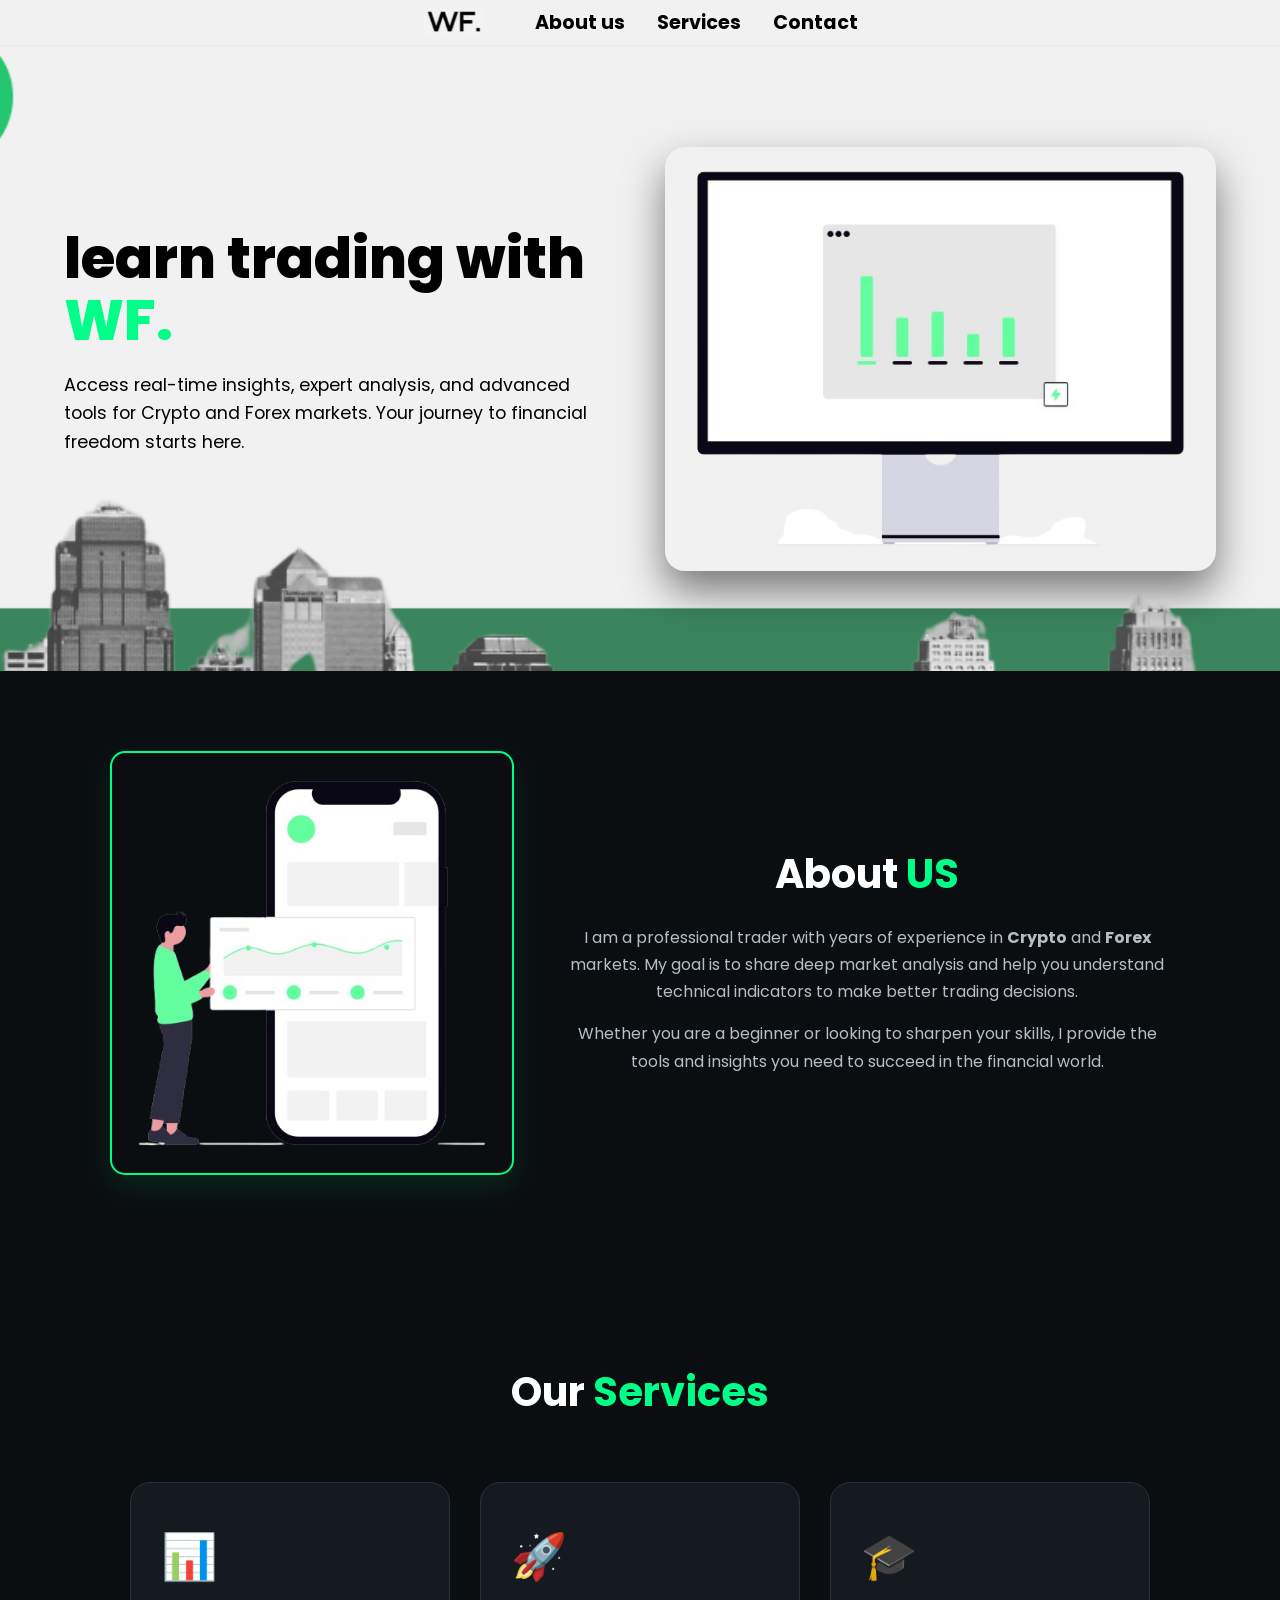
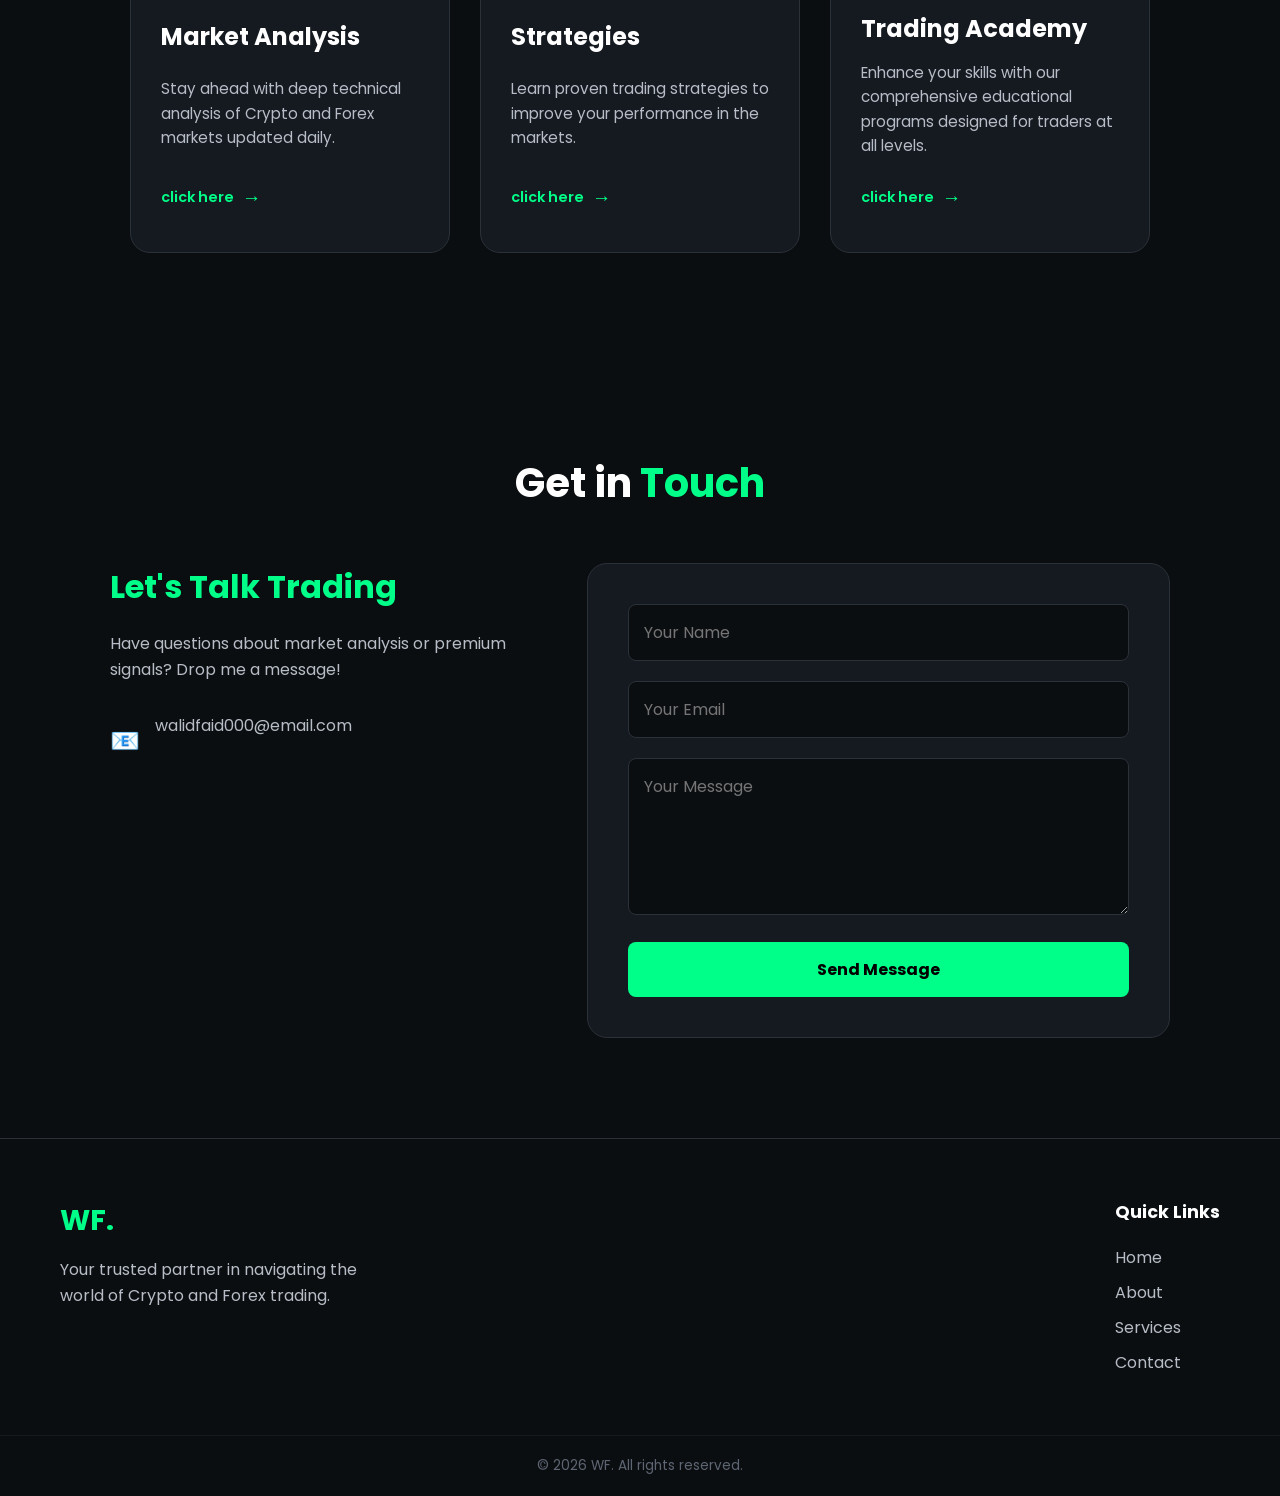
<file: index.html>
<!DOCTYPE html>
<html lang="en">
<head>
    <meta name="google-site-verification" content="zlgmoP-mwWMzZZ4NFZtOKjCxq2oCYtcGNtDOPqKbVpo" />
    <meta charset="UTF-8">
    <meta name="viewport" content="width=device-width, initial-scale=1.0">
    <link rel="stylesheet" href="styles.css" />
    <title>WF</title>
   <link rel="icon" href="favicon.png" type="photo/lllll.png">
</head>
<body>
<header>
    <img src="photo/Capture.PNG" alt="logo" />
    <nav class="navigation" >
        <ul>
            <li><a href="#aboutus">About us </a></li>
            <li><a href="#services">Services</a></li>
            <li><a href="#contact">Contact</a></li>
        </ul>
    </nav>
</header>
<hr />

<section class="hero">
    <div class="hero-container">
        <div class="hero-content">
            <h1>learn trading with <span class="highlight">WF.</span></h1>
            <p>Access real-time insights, expert analysis, and advanced tools for Crypto and Forex markets. Your journey to financial freedom starts here.</p>

        </div>

        <div class="hero-image">
            <img src="photo/fbf.png" alt="Trading Analysis">
        </div>
    </div>
</section>



<section id="aboutus" class="about-section">
    <div class="about-container">
        
        <div class="about-image">
            <img src="photo/undraw_data-input_ot3j.png" alt="About us - Trading Expert">
        </div>

        <div class="about-content">
            <h2>About <span class="highlight">US</span></h2>
            <p>
                I am a professional trader with years of experience in <strong>Crypto</strong> and <strong>Forex</strong> markets. 
                My goal is to share deep market analysis and help you understand technical indicators to make better trading decisions.
            </p>
            <p>
                Whether you are a beginner or looking to sharpen your skills, I provide the tools and insights you need to succeed in the financial world.
            </p>
        </div>

    </div>
</section>





<section id="services" class="services-section">
    <div class="container">
        <h2 class="section-title">Our <span class="highlight">Services</span></h2>
        <div class="services-grid">
            
            <div class="service-card">
                <div class="icon">📊</div>
                <h3>Market Analysis</h3>
                <p>Stay ahead with deep technical analysis of Crypto and Forex markets updated daily.</p>
                <a href="https://www.tradingview.com/" target="_blank" class="arrow-link">
    click here <span>&rarr;</span>
</a>


</a>
            </div>

            <div class="service-card">
                <div class="icon">🚀</div>
                <h3>Strategies</h3>
                <p>Learn proven trading strategies to improve your performance in the markets.</p>
                <a href="https://fxreplay.com/strategies" target="_blank" class="arrow-link">
    click here <span>&rarr;</span>
</a>


</a>
            </div>

            <div class="service-card">
                <div class="icon">🎓</div>
                <h3>Trading Academy</h3>
                <p>Enhance your skills with our comprehensive educational programs designed for traders at all levels.</p>
                <a href="https://youtu.be/grw58BIzotU?si=moG5dxXlJ99vUU1a" target="_blank" class="arrow-link">
    click here <span>&rarr;</span>
</a>


</a>
            </div>

        </div>
    </div>
</section>





<section id="contact" class="contact-section">
    <div class="container">
        <h2 class="section-title">Get in <span class="highlight">Touch</span></h2>
        <div class="contact-grid">
            
            <div class="contact-info">
                <h3>Let's Talk Trading</h3>
                <p>Have questions about market analysis or premium signals? Drop me a message!</p>
                
                <div class="info-item">
                    <span>📧</span>
                    <p>walidfaid000@email.com</p>
                </div>
                
            </div>

            <form class="contact-form">
                <div class="form-group">
                    <input type="text" placeholder="Your Name" required>
                </div>
                <div class="form-group">
                    <input type="email" placeholder="Your Email" required>
                </div>
                <div class="form-group">
                    <textarea placeholder="Your Message" rows="5" required></textarea>
                </div>
                <button type="submit" class="submit-btn">Send Message</button>
            </form>

        </div>
    </div>
</section>


<footer class="site-footer">
    <div class="footer-container">
        
        <div class="footer-brand">
            <h2 class="footer-logo"><span>WF.</span></h2>
            <p>Your trusted partner in navigating the world of Crypto and Forex trading.</p>
        </div>

        <div class="footer-links">
            <h4>Quick Links</h4>
            <ul>
                <li><a href="#home">Home</a></li>
                <li><a href="#aboutus">About</a></li>
                <li><a href="#services">Services</a></li>
                <li><a href="#contact">Contact</a></li>
            </ul>
        </div>

        

    </div>

    <div class="footer-bottom">
        <p>&copy; 2026  WF. All rights reserved.</p>
    </div>
</footer>






</body>
</html>
</file>
<file: styles.css>
@import url('https://fonts.googleapis.com/css2?family=Poppins:wght@700&display=swap');




* {
    scroll-behavior: smooth;
    margin: 0;
    padding: 0;
    box-sizing: border-box;
    font-family: 'Poppins', serif;
 }

 body {
    background-color: oklch(25.748% 0.00469 145.728);

 }

header {
    display: flex;
    justify-content: center; /* وضع كل شيء في المنتصف */
    gap: 50px; /* إضافة مسافة محددة بين اللوجو والكلمات */
    align-items: center;
    margin: 0.5rem auto;
    max-width: 1200px;
}



.navigation ul {
    display: flex;
    list-style: none;
    gap: 2rem;
}       

.navigation a {
    text-decoration: none;
    color: rgb(0, 0, 0);
    font-size: 1.2rem;
    font-weight: bold;
}

.navigation a:hover {
    color: #41e477;
}


hr {
    opacity: 10%;
}


header img {
    width: 62px;
    height: auto;
}



/* General Settings */
body {
    margin: 0;
    font-family: 'Inter', sans-serif; /* A clean, modern font */
    background-color: #0b0e11;
}

/* Hero Section */
.hero {
    display: flex;
    justify-content: center;
    align-items: center;
    padding: 100px 0;
    color: rgb(0, 0, 0);
}

.hero-container {
    display: flex;
    align-items: center;
    justify-content: space-between;
    max-width: 1200px;
    width: 90%;
    gap: 50px;
}

/* Text Styling */
.hero-content {
    flex: 1;
}

.hero-content h1 {
    font-size: 3.5rem;
    font-weight: 800;
    line-height: 1.1;
    margin-bottom: 20px;
}

.highlight {
    color: #00ff88; /* Trading Green */
}

.hero-content p {
    font-size: 1.1rem;
    color: oklab(0% 0 0);
    line-height: 1.6;
    margin-bottom: 35px;
}


/* Buttons */
.hero-btns {
    display: flex;
    gap: 15px;
}

.btn-primary {
    background-color: #00ff88;
    color: #000;
    padding: 15px 30px;
    border-radius: 8px;
    text-decoration: none;
    font-weight: bold;
    transition: 0.3s;
}

.btn-primary:hover {
    background-color: oklch(76.786% 0.1988 152.756);
    transform: translateY(-3px);
}

.btn-secondary {
    border: 1px solid #000000;
    color: rgb(0, 0, 0);
    padding: 15px 30px;
    border-radius: 8px;
    text-decoration: none;
    transition: 0.3s;
}

.btn-secondary:hover {
    background-color: rgba(255, 255, 255, 0.05);
}

/* Image Styling */
.hero-image {
    flex: 1;
    display: flex;
    justify-content: center;
}

.hero-image img {
    max-width: 100%;
    border-radius: 20px;
    box-shadow: 0 20px 40px rgba(0, 0, 0, 0.5);
}

/* Mobile Responsive */
@media (max-width: 992px) {
    .hero-container {
        flex-direction: column-reverse; /* Image on top for mobile */
        text-align: center;
    }
    .hero-btns {
        justify-content: center;
    }
    .hero-content h1 {
        font-size: 2.5rem;
    }
}


body {
    background: linear-gradient(135deg, #0b0e11 0%, #151a21 100%);
    min-height: 100vh; /* لتأكد أن التدرج يغطي كامل طول الصفحة */
}


body {
    background-image: url('photo/لال.PNG'); /* ضع اسم ملف الصورة هنا */
    background-size: cover; /* تجعل الصورة تغطي كامل الشاشة */
    background-position: center; /* توسيط الصورة */
    background-attachment: fixed; /* تجعل الصورة ثابتة عند التمرير */
    background-repeat: no-repeat; /* تمنع تكرار الصورة */
}




.about-section {
    padding: 60px 0;
    background-color: #0b0e11; /* نفس لون الهيرو */
    color: white;
    text-align: center;
}

.about-container {
    max-width: 900px;
    margin: 0 auto;
    padding: 0 20px;
}

.about-lead {
    font-size: 1.4rem;
    color: #b7bdc6;
    margin-bottom: 40px;
}

.about-grid {
    display: flex;
    gap: 30px;
    text-align: left;
}

.about-item h3 {
    color: #00ff88; /* لون التداول الأخضر */
    margin-bottom: 15px;
}

.about-item p {
    line-height: 1.6;
    color: #b7bdc6;
}

/* الألوان الأساسية */
:root {
    --bg-color: #1a1e23; /* لون الخلفية الداكن */
    --accent-color: #00cec9; /* لون التمييز الأخضر المائي */
    --text-color: #ffffff;
    --desc-color: #b2bec3;
}

.about-me {
    background-color: var(--bg-color);
    padding: 80px 0;
    font-family: 'Segoe UI', Tahoma, Geneva, Verdana, sans-serif;
    color: var(--text-color);
}

.about-container {
    display: flex;
    align-items: center;
    justify-content: center;
    max-width: 1100px;
    margin: 0 auto;
    gap: 60px; /* المسافة بين الصورة والنص */
    padding: 0 20px;
}

/* تنسيق الصورة */
.about-illustration {
    flex: 1;
    text-align: center;
}

.about-illustration img {
    max-width: 100%;
    height: auto;
    /* يمكنك إضافة فلتر إذا أردت تغيير ألوان الصورة برمجياً */
}

/* تنسيق النص */
.about-text {
    flex: 1.2;
}

.about-text h2 {
    font-size: 3rem;
    margin-bottom: 20px;
    font-weight: bold;
}

.about-text .accent {
    color: var(--accent-color);
}

.about-text p {
    font-size: 1.1rem;
    line-height: 1.8;
    color: var(--desc-color);
}

/* لجعل التصميم متوافق مع الموبايل */
@media (max-width: 768px) {
    .about-container {
        flex-direction: column; /* الصورة فوق والنص تحت في الموبايل */
        text-align: center;
    }
}



.about-section {
    padding: 80px 0;
    background-color: #0b0e11; /* لون الخلفية الداكن */
    color: white;
}

.about-container {
    display: flex;
    align-items: center; /* توسيط العناصر عمودياً */
    justify-content: space-between;
    max-width: 1100px;
    margin: 0 auto;
    padding: 0 20px;
    gap: 50px; /* مسافة بين الصورة والنص */
}

/* تنسيق الصورة */
.about-image {
    flex: 1;
    text-align: center;
}

.about-image img {
    max-width: 100%; /* لضمان عدم خروج الصورة عن الإطار */
    height: auto;
    border-radius: 15px; /* حواف ناعمة */
    box-shadow: 0 10px 30px rgba(0, 255, 136, 0.1); /* ظل أخضر خفيف يناسب التداول */
    border: 2px solid #00ff88; /* إطار أخضر رقيق */
}

/* تنسيق النص */
.about-content {
    flex: 1.5;
}

.about-content h2 {
    font-size: 2.5rem;
    margin-bottom: 20px;
}

.highlight {
    color: #00ff88;
}

.about-content p {
    line-height: 1.7;
    color: #b7bdc6;
    margin-bottom: 15px;
}

/* للموبايل: الصورة فوق والنص تحت */
@media (max-width: 768px) {
    .about-container {
        flex-direction: column;
        text-align: center;
    }
}


html {
    scroll-behavior: smooth !important;
}


/* تنسيق قسم الخدمات بالكامل */
.services-section {
    padding: 100px 0;
    background-color: #0b0e11;
    text-align: center;
}

.section-title {
    font-size: 2.5rem;
    color: white;
    margin-bottom: 60px;
    font-weight: 700;
}

.highlight {
    color: #00ff88; /* اللون الأخضر الخاص بالتداول */
}

/* شبكة الكروت */
.services-grid {
    display: flex;
    justify-content: center;
    gap: 30px;
    flex-wrap: wrap;
    max-width: 1200px;
    margin: 0 auto;
    padding: 0 20px;
}

/* تنسيق الكارت الواحد */
.service-card {
    background: #151a21;
    padding: 40px 30px;
    border-radius: 20px;
    width: 320px;
    text-align: left; /* المحتوى لليسار لأن اللغة إنجليزية */
    transition: all 0.3s ease;
    border: 1px solid #2b3139;
    display: flex;
    flex-direction: column;
    justify-content: space-between;
}

.service-card:hover {
    transform: translateY(-10px);
    border-color: #00ff88;
    box-shadow: 0 10px 30px rgba(0, 255, 136, 0.05);
}

.service-card .icon {
    font-size: 45px;
    margin-bottom: 20px;
}

.service-card h3 {
    color: white;
    font-size: 1.5rem;
    margin-bottom: 15px;
}

.service-card p {
    color: #b7bdc6;
    line-height: 1.6;
    font-size: 0.95rem;
    margin-bottom: 25px;
}

/* تنسيق الرابط السهمي (الجديد) */
.arrow-link {
    color: #00ff88;
    text-decoration: none;
    font-weight: 600;
    font-size: 0.9rem;
    display: flex;
    align-items: center;
    transition: 0.3s;
}

.arrow-link span {
    margin-left: 8px;
    transition: 0.3s;
    font-size: 1.2rem;
}

.arrow-link:hover {
    color: white;
}

.arrow-link:hover span {
    transform: translateX(8px); /* حركة السهم لليمين */
}





.contact-section {
    padding: 100px 0;
    background-color: #0b0e11;
    color: white;
}

.contact-grid {
    display: flex;
    justify-content: center;
    gap: 80px;
    max-width: 1100px;
    margin: 0 auto;
    padding: 0 20px;
}

/* تنسيق النصوص على اليسار */
.contact-info {
    flex: 1;
}

.contact-info h3 {
    font-size: 2rem;
    margin-bottom: 20px;
    color: #00ff88;
}

.contact-info p {
    color: #b7bdc6;
    margin-bottom: 30px;
    line-height: 1.6;
}

.info-item {
    display: flex;
    align-items: center;
    gap: 15px;
    margin-bottom: 20px;
}

.info-item span {
    font-size: 1.5rem;
}

/* تنسيق النموذج (Form) */
.contact-form {
    flex: 1.2;
    background: #151a21;
    padding: 40px;
    border-radius: 20px;
    border: 1px solid #2b3139;
}

.form-group {
    margin-bottom: 20px;
}

.contact-form input, 
.contact-form textarea {
    width: 100%;
    padding: 15px;
    background: #0b0e11;
    border: 1px solid #2b3139;
    border-radius: 8px;
    color: white;
    font-size: 1rem;
    outline: none;
    transition: 0.3s;
}

.contact-form input:focus, 
.contact-form textarea:focus {
    border-color: #00ff88; /* تغيير اللون عند الكتابة */
}

.submit-btn {
    width: 100%;
    padding: 15px;
    background-color: #00ff88;
    color: black;
    border: none;
    border-radius: 8px;
    font-weight: bold;
    font-size: 1rem;
    cursor: pointer;
    transition: 0.3s;
}

.submit-btn:hover {
    background-color: #00d672;
    transform: translateY(-3px);
}

/* للموبايل */
@media (max-width: 768px) {
    .contact-grid {
        flex-direction: column;
        gap: 40px;
    }
}


.contact-section .section-title {
    text-align: center; /* توسيط النص */
    width: 100%;        /* التأكد من أنه يأخذ كامل العرض */
    margin-bottom: 50px; 
    font-size: 2.5rem;
    color: white;
}



.contact-grid {
    display: flex;
    flex-direction: row; /* أو column إذا أردت المعلومات فوق والنموذج تحت */
    justify-content: center;
    align-items: flex-start;
    gap: 60px;
    max-width: 1100px;
    margin: 0 auto;
}




.site-footer {
    background-color: #0b0e11;
    color: white;
    padding: 60px 0 20px;
    border-top: 1px solid #2b3139;
}

.footer-container {
    max-width: 1200px;
    margin: 0 auto;
    display: flex;
    justify-content: space-between;
    flex-wrap: wrap;
    gap: 40px;
    padding: 0 20px;
}

/* قسم البراند */
.footer-brand {
    flex: 1.5;
    min-width: 250px;
}

.footer-logo {
    font-size: 1.8rem;
    margin-bottom: 15px;
}

.footer-logo span {
    color: #00ff88;
}

.footer-brand p {
    color: #b7bdc6;
    line-height: 1.6;
    max-width: 300px;
}

/* القوائم */
.footer-links h4, .footer-social h4 {
    font-size: 1.1rem;
    margin-bottom: 20px;
    color: #ffffff;
}

.footer-links ul {
    list-style: none;
    padding: 0;
}

.footer-links ul li {
    margin-bottom: 10px;
}

.footer-links ul li a {
    color: #b7bdc6;
    text-decoration: none;
    transition: 0.3s;
}

.footer-links ul li a:hover {
    color: #00ff88;
    padding-left: 5px;
}

/* السوشيال ميديا */
.social-icons {
    display: flex;
    gap: 15px;
}

.social-icons a {
    color: white;
    background: #151a21;
    width: 40px;
    height: 40px;
    display: flex;
    align-items: center;
    justify-content: center;
    border-radius: 50%;
    text-decoration: none;
    transition: 0.3s;
    border: 1px solid #2b3139;
}

.social-icons a:hover {
    background: #00ff88;
    color: #000;
    transform: translateY(-5px);
}

/* الجزء السفلي */
.footer-bottom {
    text-align: center;
    margin-top: 50px;
    padding-top: 20px;
    border-top: 1px solid rgba(255, 255, 255, 0.05);
}

.footer-bottom p {
    color: #5e6673;
    font-size: 0.85rem;
}

/* متجاوب مع الموبايل */
@media (max-width: 768px) {
    .footer-container {
        flex-direction: column;
        text-align: center;
    }
    .footer-brand p {
        margin: 0 auto;
    }
    .social-icons {
        justify-content: center;
    }
}
</file>
